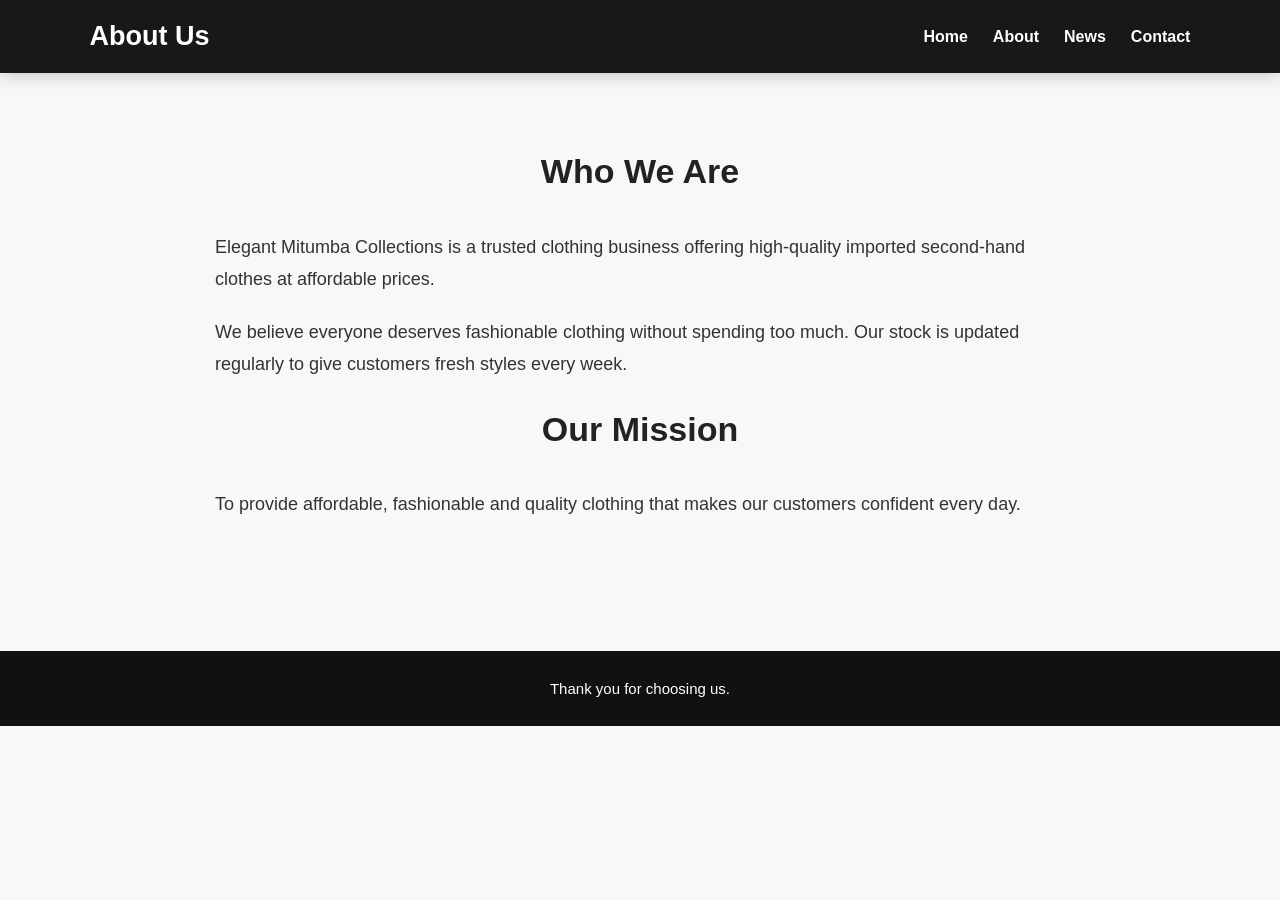
<file: about.html>
<!DOCTYPE html>
<html>
<head>

<title>About Us</title>

<link rel="stylesheet" href="style.css">

</head>

<body>

<header>

<h1>About Us</h1>

<nav>

<a href="index.html">Home</a>

<a href="about.html">About</a>

<a href="news.html">News</a>

<a href="contact.html">Contact</a>

</nav>

</header>

<section class="about">

<h2 class="ego">Who We Are</h2>

<p>

Elegant Mitumba Collections is a trusted clothing business offering
high-quality imported second-hand clothes at affordable prices.

</p>

<p>

We believe everyone deserves fashionable clothing without spending
too much. Our stock is updated regularly to give customers fresh
styles every week.

</p>

<h2>Our Mission</h2>

<p>

To provide affordable, fashionable and quality clothing that makes
our customers confident every day.

</p>

</section>

<footer>

<p>Thank you for choosing us.</p>

</footer>

</body>
</html>
</file>
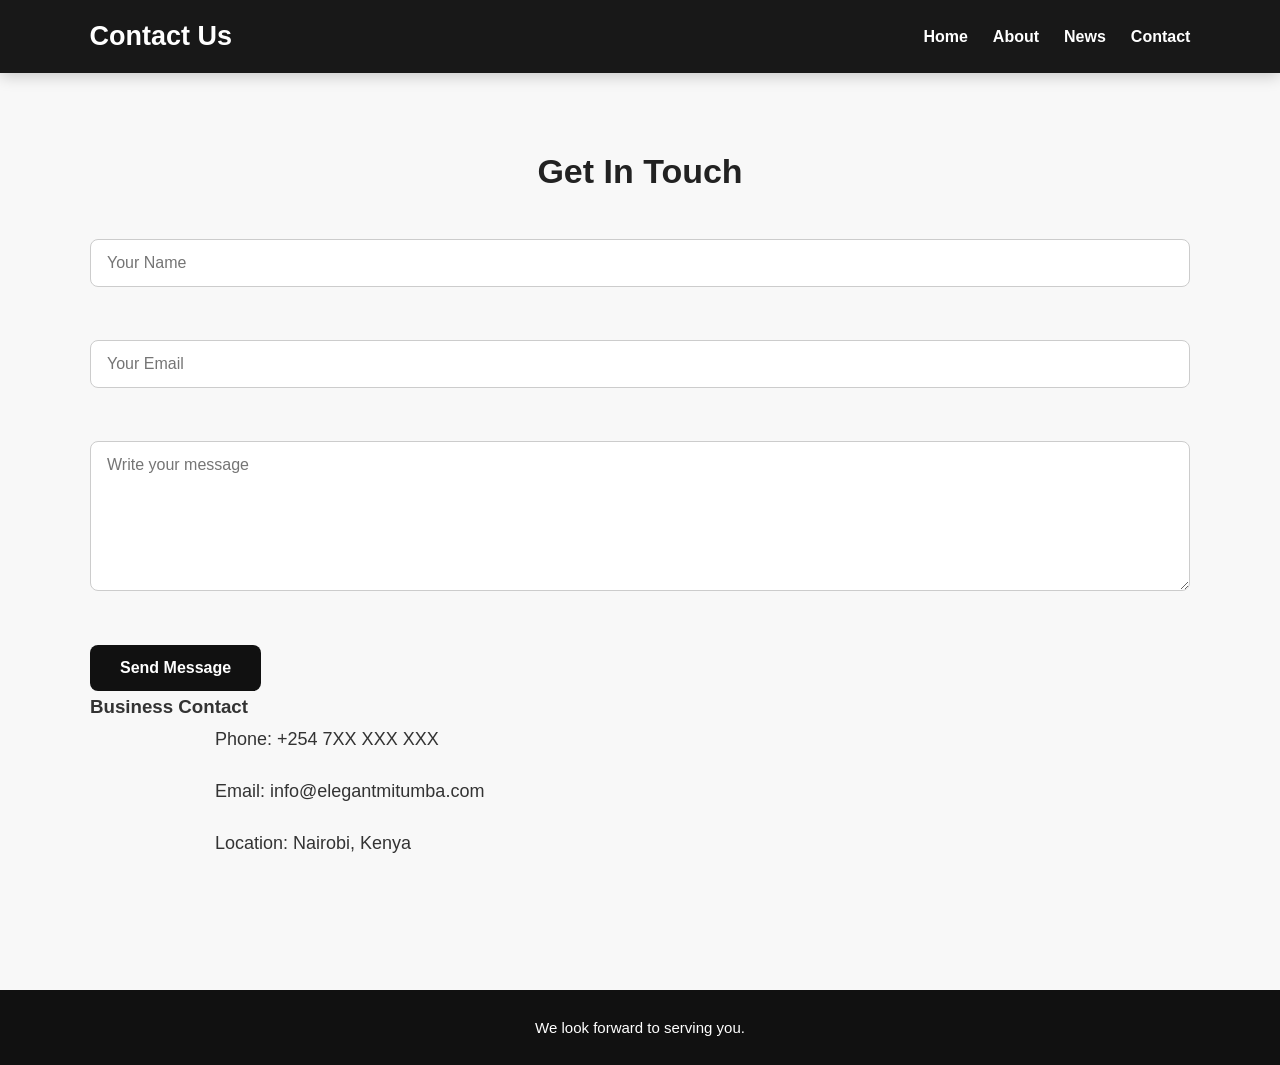
<file: contact.html>
<!DOCTYPE html>
<html>
<head>

<title>Contact Us</title>

<link rel="stylesheet" href="style.css">

</head>

<body>

<header>

<h1>Contact Us</h1>

<nav>

<a href="index.html">Home</a>

<a href="about.html">About</a>

<a href="news.html">News</a>

<a href="contact.html">Contact</a>

</nav>

</header>

<section>

<h2 class="ego">Get In Touch</h2>

<form>

<input type="text" placeholder="Your Name" required>

<br><br>

<input type="email" placeholder="Your Email" required>

<br><br>

<textarea rows="6" placeholder="Write your message"></textarea>

<br><br>

<button type="submit">Send Message</button>

</form>

<h3>Business Contact</h3>

<p>Phone: +254 7XX XXX XXX</p>

<p>Email: info@elegantmitumba.com</p>

<p>Location: Nairobi, Kenya</p>

</section>

<footer>

<p>We look forward to serving you.</p>

</footer>

</body>
</html>
</file>
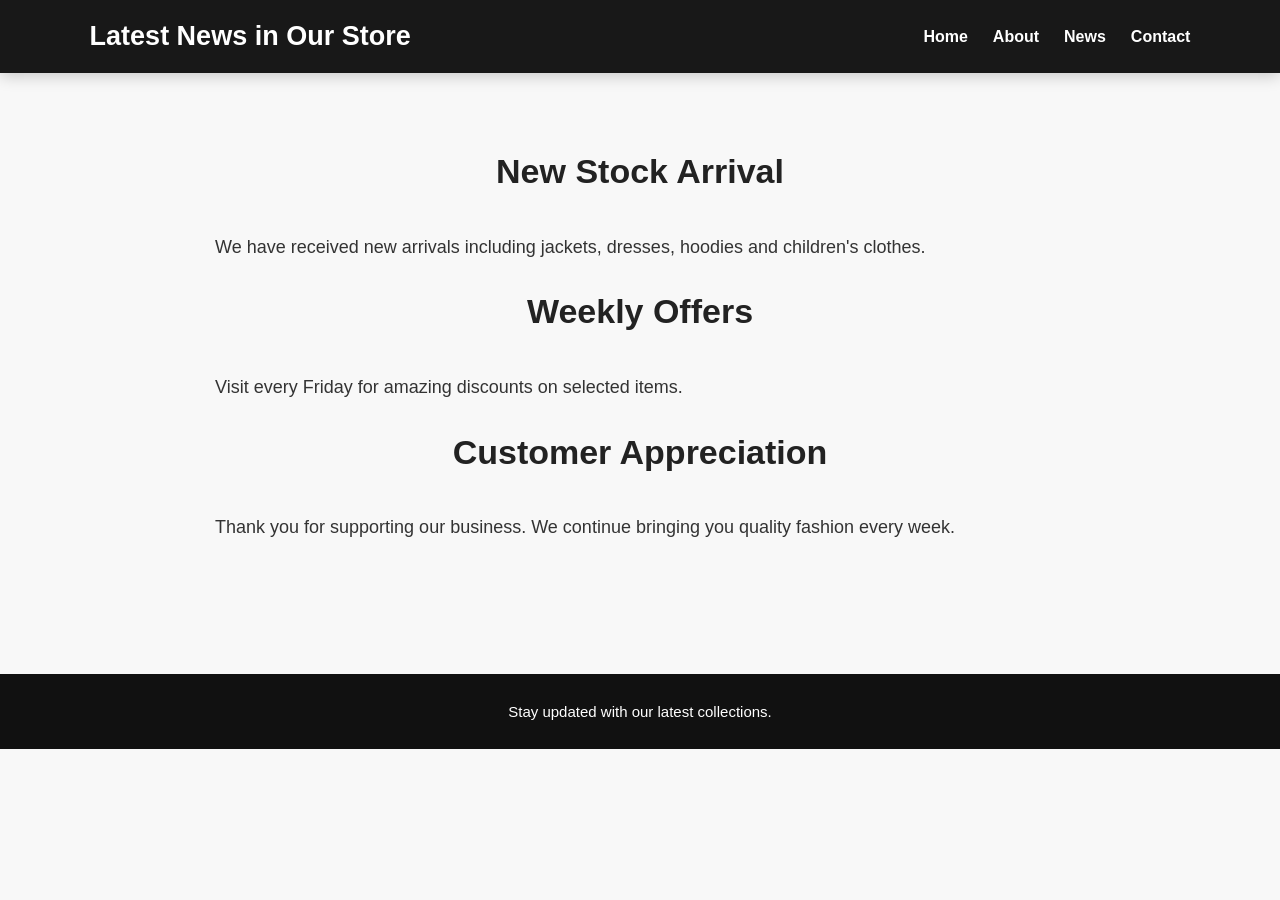
<file: news.html>
<!DOCTYPE html>
<html>
<head>

<title>Latest News</title>

<link rel="stylesheet" href="style.css">

</head>

<body>

<header>

<h1 class="head">Latest News in Our Store</h1>

<nav>

<a href="index.html">Home</a>

<a href="about.html">About</a>

<a href="news.html">News</a>

<a href="contact.html">Contact</a>

</nav>

</header>

<section>

<h2 class="ego">New Stock Arrival</h2>

<p>

We have received new arrivals including jackets, dresses,
hoodies and children's clothes.

</p>

<h2>Weekly Offers</h2>

<p>

Visit every Friday for amazing discounts on selected items.

</p>

<h2>Customer Appreciation</h2>

<p>

Thank you for supporting our business.
We continue bringing you quality fashion every week.

</p>

</section>

<footer>

<p>Stay updated with our latest collections.</p>

</footer>

</body>
</html>
</file>
<file: style.css>
/* ========================================
   GENERAL SETTINGS
======================================== */

* {
    margin: 0;
    padding: 0;
    box-sizing: border-box;
}

html {
    scroll-behavior: smooth;
}

body {
    font-family: Arial, Helvetica, sans-serif;
    background: #f8f8f8;
    color: #333;
    line-height: 1.7;
    overflow-x: hidden;
}

img {
    max-width: 100%;
    display: block;
}


/* ========================================
   STICKY HEADER / NAVIGATION
======================================== */

header {
    position: sticky;
    top: 0;
    z-index: 1000;

    width: 100%;
    background: rgba(17, 17, 17, 0.97);
    color: white;

    padding: 18px 7%;

    display: flex;
    justify-content: space-between;
    align-items: center;

    box-shadow: 0 3px 15px rgba(0, 0, 0, 0.2);
}

header h1 {
    font-size: 27px;
    line-height: 1.2;
}

nav {
    display: flex;
    align-items: center;
    gap: 25px;
}

nav a {
    position: relative;

    color: white;
    text-decoration: none;
    font-weight: bold;

    padding: 5px 0;

    transition: 0.3s;
}

nav a:hover {
    color: #FFD700;
}

nav a::after {
    content: "";

    position: absolute;
    left: 0;
    bottom: 0;

    width: 0;
    height: 2px;

    background: #FFD700;

    transition: width 0.3s ease;
}

nav a:hover::after {
    width: 100%;
}


/* ========================================
   HERO SECTION
======================================== */

.hero {
    min-height: 85vh;

    background:
        linear-gradient(
            rgba(0, 0, 0, 0.55),
            rgba(0, 0, 0, 0.55)
        ),
        url("images/hero.jpg") center/cover no-repeat;

    color: white;

    display: flex;
    flex-direction: column;
    justify-content: center;
    align-items: center;

    text-align: center;

    padding: 40px 20px;
}

.hero h2 {
    max-width: 850px;
    font-size: 50px;
    line-height: 1.2;
    margin-bottom: 20px;
}

.hero p {
    max-width: 700px;
    font-size: 20px;
    margin-bottom: 30px;
}


/* ========================================
   BUTTON
======================================== */

.btn {
    display: inline-block;

    background: #FFD700;
    color: #111;

    padding: 13px 30px;

    text-decoration: none;
    font-weight: bold;

    border-radius: 30px;

    transition: 0.3s;
}

.btn:hover {
    background: #111;
    color: white;
    transform: translateY(-3px);
}


/* ========================================
   GENERAL PAGE SECTIONS
======================================== */

section {
    width: 90%;
    max-width: 1100px;

    margin: auto;

    padding: 70px 0;
}

section h2 {
    text-align: center;

    font-size: 34px;

    margin-bottom: 30px;

    color: #222;
}

section p {
    max-width: 850px;

    margin: 0 auto 20px;

    font-size: 18px;

    line-height: 1.8;
}


/* ========================================
   ABOUT PAGE
======================================== */

.about-content {
    background: white;

    padding: 40px;

    border-radius: 15px;

    box-shadow: 0 5px 20px rgba(0, 0, 0, 0.08);
}

.about-content h2 {
    margin-bottom: 25px;
}

.about-content h3 {
    text-align: center;

    font-size: 25px;

    margin: 35px 0 15px;

    color: #222;
}


/* ========================================
   PRODUCT / CATEGORY CARDS
======================================== */

.cards {
    display: grid;

    grid-template-columns:
        repeat(auto-fit, minmax(250px, 1fr));

    gap: 30px;
}

.card {
    background: white;

    padding: 25px;

    border-radius: 12px;

    text-align: center;

    box-shadow: 0 8px 20px rgba(0, 0, 0, 0.08);

    transition: 0.3s;
}

.card:hover {
    transform: translateY(-7px);
}

.card img {
    width: 100%;
    height: 250px;

    object-fit: cover;

    border-radius: 10px;

    margin-bottom: 20px;
}

.card h3 {
    font-size: 22px;

    margin-bottom: 10px;
}

.card p {
    font-size: 16px;
}


/* ========================================
   NEWS PAGE
======================================== */

.news {
    background: white;

    padding: 30px;

    margin-bottom: 25px;

    border-radius: 12px;

    border-left: 5px solid #FFD700;

    box-shadow: 0 5px 15px rgba(0, 0, 0, 0.08);
}

.news h2 {
    text-align: left;

    font-size: 25px;

    margin-bottom: 12px;
}

.news p {
    margin: 0;

    font-size: 17px;

    text-align: left;
}


/* ========================================
   CONTACT PAGE
======================================== */

.contact-container {
    max-width: 800px;

    margin: auto;

    background: white;

    padding: 40px;

    border-radius: 15px;

    box-shadow: 0 5px 20px rgba(0, 0, 0, 0.08);
}

form {
    width: 100%;
}

input,
textarea {
    width: 100%;

    padding: 14px 16px;

    margin: 8px 0 18px;

    border: 1px solid #ccc;

    border-radius: 8px;

    font-family: inherit;

    font-size: 16px;

    outline: none;

    transition: 0.3s;
}

input:focus,
textarea:focus {
    border-color: #FFD700;

    box-shadow: 0 0 5px rgba(255, 215, 0, 0.4);
}

textarea {
    min-height: 150px;

    resize: vertical;
}

button {
    background: #111;

    color: white;

    border: none;

    padding: 14px 30px;

    border-radius: 8px;

    font-size: 16px;

    font-weight: bold;

    cursor: pointer;

    transition: 0.3s;
}

button:hover {
    background: #FFD700;

    color: #111;
}


/* ========================================
   CONTACT INFORMATION
======================================== */

.contact-info {
    margin-top: 40px;

    text-align: center;
}

.contact-info h3 {
    font-size: 24px;

    margin-bottom: 15px;
}

.contact-info p {
    margin-bottom: 8px;

    font-size: 17px;
}


/* ========================================
   FOOTER
======================================== */

footer {
    background: #111;

    color: white;

    text-align: center;

    padding: 25px 15px;

    margin-top: 40px;
}

footer p {
    font-size: 15px;
}


/* ========================================
   TABLETS
======================================== */

@media (max-width: 900px) {

    header {
        padding: 16px 5%;
    }

    header h1 {
        font-size: 24px;
    }

    nav {
        gap: 18px;
    }

    .hero h2 {
        font-size: 40px;
    }

}


/* ========================================
   MOBILE PHONES
======================================== */

@media (max-width: 600px) {

    /* HEADER */

    header {
        position: sticky;

        padding: 15px 15px;

        flex-direction: column;

        gap: 12px;

        text-align: center;
    }

    header h1 {
        font-size: 22px;
    }

    nav {
        width: 100%;

        display: flex;

        justify-content: center;

        flex-wrap: wrap;

        gap: 8px 18px;
    }

    nav a {
        font-size: 14px;
    }


    /* HERO */

    .hero {
        min-height: 75vh;

        padding: 40px 18px;
    }

    .hero h2 {
        font-size: 32px;

        line-height: 1.25;
    }

    .hero p {
        width: 100%;

        font-size: 17px;

        line-height: 1.6;
    }


    /* SECTIONS */

    section {
        width: 92%;

        padding: 45px 0;
    }

    section h2 {
        font-size: 27px;

        line-height: 1.3;

        margin-bottom: 25px;
    }

    section p {
        font-size: 16px;

        line-height: 1.8;

        text-align: left;
    }


    /* ABOUT */

    .about-content {
        padding: 25px 20px;
    }

    .about-content h3 {
        font-size: 22px;
    }


    /* CARDS */

    .cards {
        grid-template-columns: 1fr;

        gap: 20px;
    }

    .card {
        padding: 20px;
    }

    .card img {
        height: 230px;
    }


    /* NEWS */

    .news {
        padding: 22px 18px;

        margin-bottom: 20px;
    }

    .news h2 {
        font-size: 21px;

        line-height: 1.4;

        text-align: left;
    }

    .news p {
        font-size: 16px;

        line-height: 1.7;
    }


    /* CONTACT */

    .contact-container {
        padding: 25px 18px;
    }

    input,
    textarea {
        font-size: 16px;

        padding: 13px;
    }

    button {
        width: 100%;

        padding: 14px;
    }

    .contact-info {
        margin-top: 30px;
    }


    /* FOOTER */

    footer {
        padding: 22px 15px;
    }

    footer p {
        font-size: 14px;

        line-height: 1.6;
    }
}


/* ========================================
   VERY SMALL PHONES
======================================== */

@media (max-width: 380px) {

    header h1 {
        font-size: 19px;
    }

    nav {
        gap: 6px 12px;
    }

    nav a {
        font-size: 13px;
    }

    .hero h2 {
        font-size: 27px;
    }

    .hero p {
        font-size: 15px;
    }

    section h2 {
        font-size: 24px;
    }

    section p {
        font-size: 15px;
    }
}
</file>
